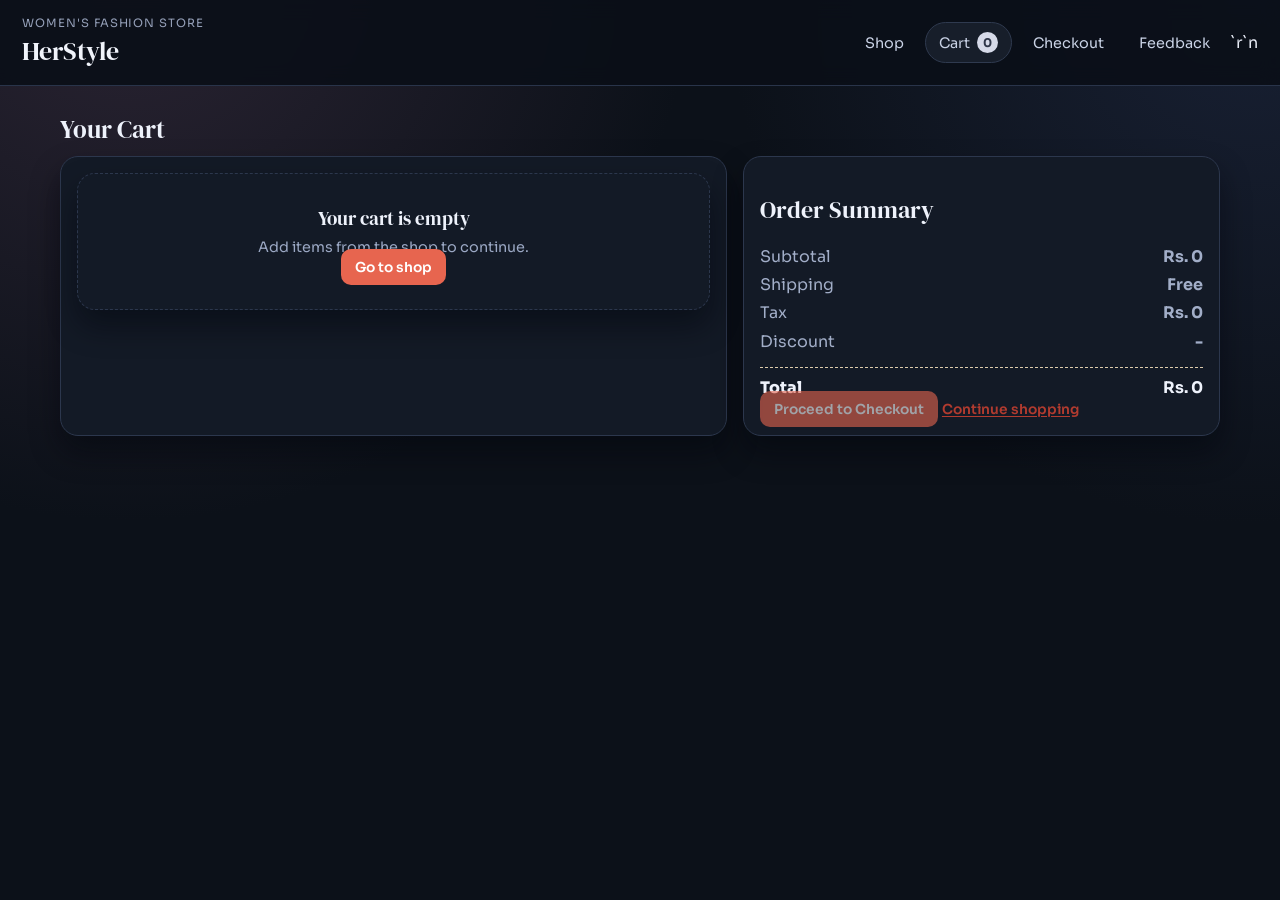
<file: cart.html>
﻿<!DOCTYPE html>
<html lang="en">
<head>
  <meta charset="UTF-8" />
  <meta name="viewport" content="width=device-width, initial-scale=1.0" />
  <title>HerStyle | Cart</title>
  <link rel="preconnect" href="https://fonts.googleapis.com" />
  <link rel="preconnect" href="https://fonts.gstatic.com" crossorigin />
  <link href="https://fonts.googleapis.com/css2?family=Sora:wght@400;500;600;700;800&family=DM+Serif+Display:ital@0;1&display=swap" rel="stylesheet" />
  <link rel="stylesheet" href="styles.css" />
</head>
<body>
  <header class="site-header">
    <a class="brand" href="index.html">
      <span class="brand-kicker">Women's Fashion Store</span>
      <span class="brand-name">HerStyle</span>
    </a>

    <nav class="main-nav">
      <a class="nav-link" href="index.html">Shop</a>
      <a class="nav-link active" href="cart.html">Cart <span class="cart-count" data-cart-count>0</span></a>
      <a class="nav-link" href="checkout.html">Checkout</a>
          <a class="nav-link" href="feedback.html">Feedback</a>`r`n    </nav>
  </header>

  <main class="container">
    <h1 class="section-title">Your Cart</h1>

    <section class="cart-layout">
      <div class="cart-items-card">
        <div id="cartList" class="cart-list"></div>
      </div>

      <aside class="summary-card">
        <h2>Order Summary</h2>
        <div class="summary-lines">
          <div class="summary-line"><span>Subtotal</span><strong id="subtotalValue"></strong></div>
          <div class="summary-line"><span>Shipping</span><strong id="shippingValue"></strong></div>
          <div class="summary-line"><span>Tax</span><strong id="taxValue"></strong></div>
          <div class="summary-line"><span>Discount</span><strong id="discountValue"></strong></div>
          <div class="summary-total"><span>Total</span><strong id="totalValue"></strong></div>
        </div>

        <a id="checkoutLink" class="primary-btn checkout-link" href="checkout.html">Proceed to Checkout</a>
        <a class="link-btn" href="index.html">Continue shopping</a>
      </aside>
    </section>
  </main>

  <script src="store-data.js"></script>
  <script src="store-cart.js"></script>
  <script src="cart.js"></script>
</body>
</html>
</file>
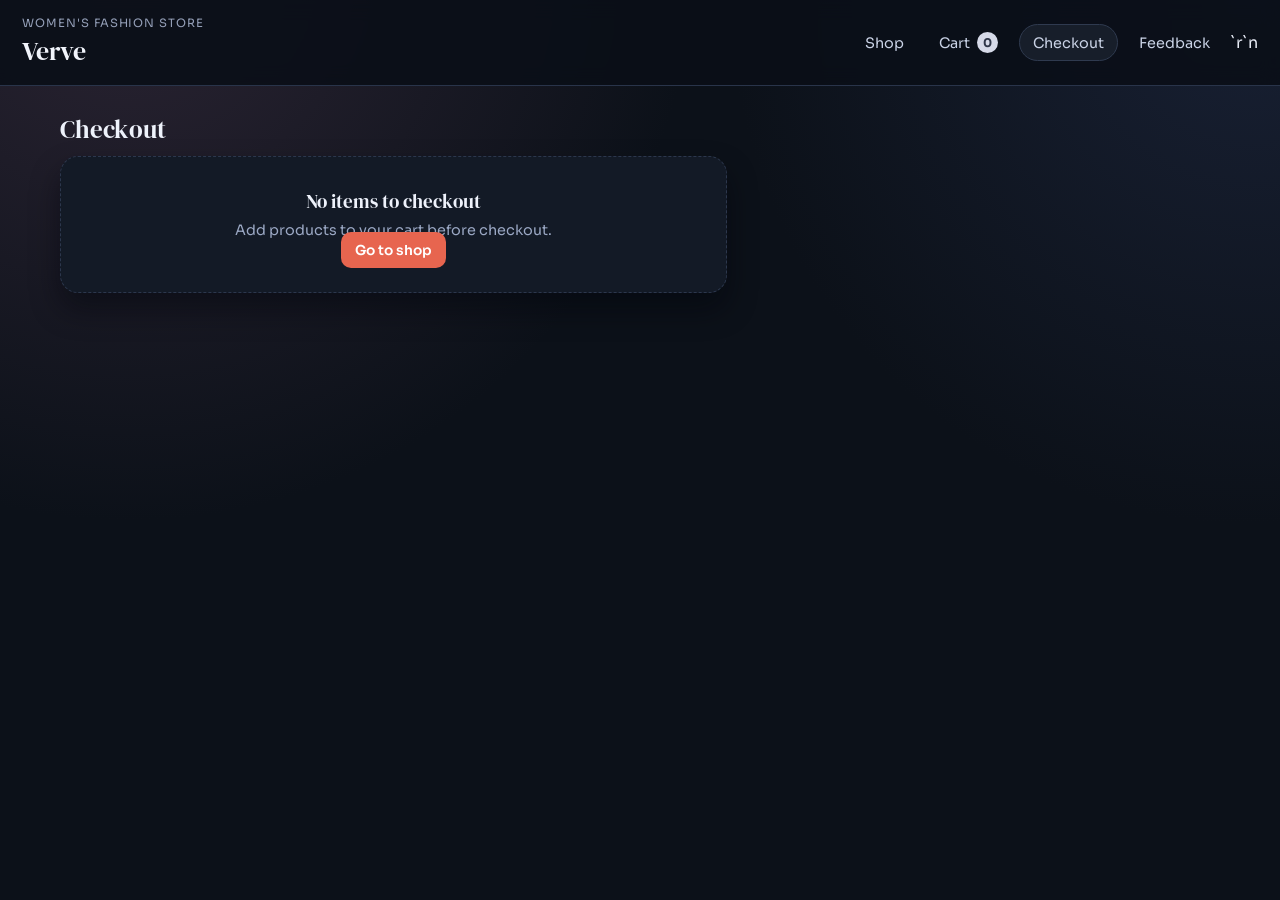
<file: checkout.html>
﻿<!DOCTYPE html>
<html lang="en">
<head>
  <meta charset="UTF-8" />
  <meta name="viewport" content="width=device-width, initial-scale=1.0" />
  <title>HerStyle | Checkout</title>
  <link rel="preconnect" href="https://fonts.googleapis.com" />
  <link rel="preconnect" href="https://fonts.gstatic.com" crossorigin />
  <link href="https://fonts.googleapis.com/css2?family=Sora:wght@400;500;600;700;800&family=DM+Serif+Display:ital@0;1&display=swap" rel="stylesheet" />
  <link rel="stylesheet" href="styles.css" />
</head>
<body>
  <header class="site-header">
    <a class="brand" href="index.html">
      <span class="brand-kicker">Women's Fashion Store</span>
      <span class="brand-name">Verve</span>
    </a>

    <nav class="main-nav">
      <a class="nav-link" href="index.html">Shop</a>
      <a class="nav-link" href="cart.html">Cart <span class="cart-count" data-cart-count>0</span></a>
      <a class="nav-link active" href="checkout.html">Checkout</a>
          <a class="nav-link" href="feedback.html">Feedback</a>`r`n    </nav>
  </header>

  <main class="container">
    <h1 class="section-title">Checkout</h1>

    <section id="checkoutLayout" class="checkout-layout">
      <form id="checkoutForm" class="form-card" novalidate>
        <h2>Shipping Details</h2>
        <div class="form-grid">
          <div class="field">
            <label for="fullName">Full name</label>
            <input id="fullName" name="fullName" required value="Aanya Sharma" />
          </div>
          <div class="field">
            <label for="phone">Phone</label>
            <input id="phone" name="phone" required pattern="[0-9]{10}" maxlength="10" inputmode="numeric" value="9876543210" />
          </div>
          <div class="field full">
            <label for="email">Email</label>
            <input id="email" name="email" type="email" required value="aanya@example.com" />
          </div>
          <div class="field full">
            <label for="address">Address</label>
            <textarea id="address" name="address" rows="3" required>221 Lake View Road, Sector 12</textarea>
          </div>
          <div class="field">
            <label for="city">City</label>
            <input id="city" name="city" required value="Bengaluru" />
          </div>
          <div class="field">
            <label for="state">State</label>
            <input id="state" name="state" required value="Karnataka" />
          </div>
          <div class="field">
            <label for="pincode">Pincode</label>
            <input id="pincode" name="pincode" required pattern="[0-9]{6}" maxlength="6" inputmode="numeric" value="560001" />
          </div>
        </div>

        <h2>Payment Method</h2>
        <div class="payment-options">
          <label><input type="radio" name="paymentMethod" value="UPI" checked /> UPI</label>
          <label><input type="radio" name="paymentMethod" value="Card" /> Card</label>
          <label><input type="radio" name="paymentMethod" value="Cash on Delivery" /> Cash on Delivery</label>
        </div>

        <p class="muted">Secure checkout with instant order confirmation.</p>
        <button id="placeOrderBtn" class="primary-btn" type="submit">Place Order</button>
      </form>

      <aside class="summary-card">
        <h2>Order Review</h2>
        <div id="orderList" class="order-list"></div>

        <div class="summary-lines">
          <div class="summary-line"><span>Subtotal</span><strong id="checkoutSubtotal"></strong></div>
          <div class="summary-line"><span>Shipping</span><strong id="checkoutShipping"></strong></div>
          <div class="summary-line"><span>Tax</span><strong id="checkoutTax"></strong></div>
          <div class="summary-line"><span>Discount</span><strong id="checkoutDiscount"></strong></div>
          <div class="summary-total"><span>Total</span><strong id="checkoutTotal"></strong></div>
        </div>
      </aside>
    </section>

    <section id="successBox" class="success-card" hidden></section>
  </main>

  <script src="store-data.js"></script>
  <script src="store-cart.js"></script>
  <script src="checkout.js"></script>
</body>
</html>
</file>
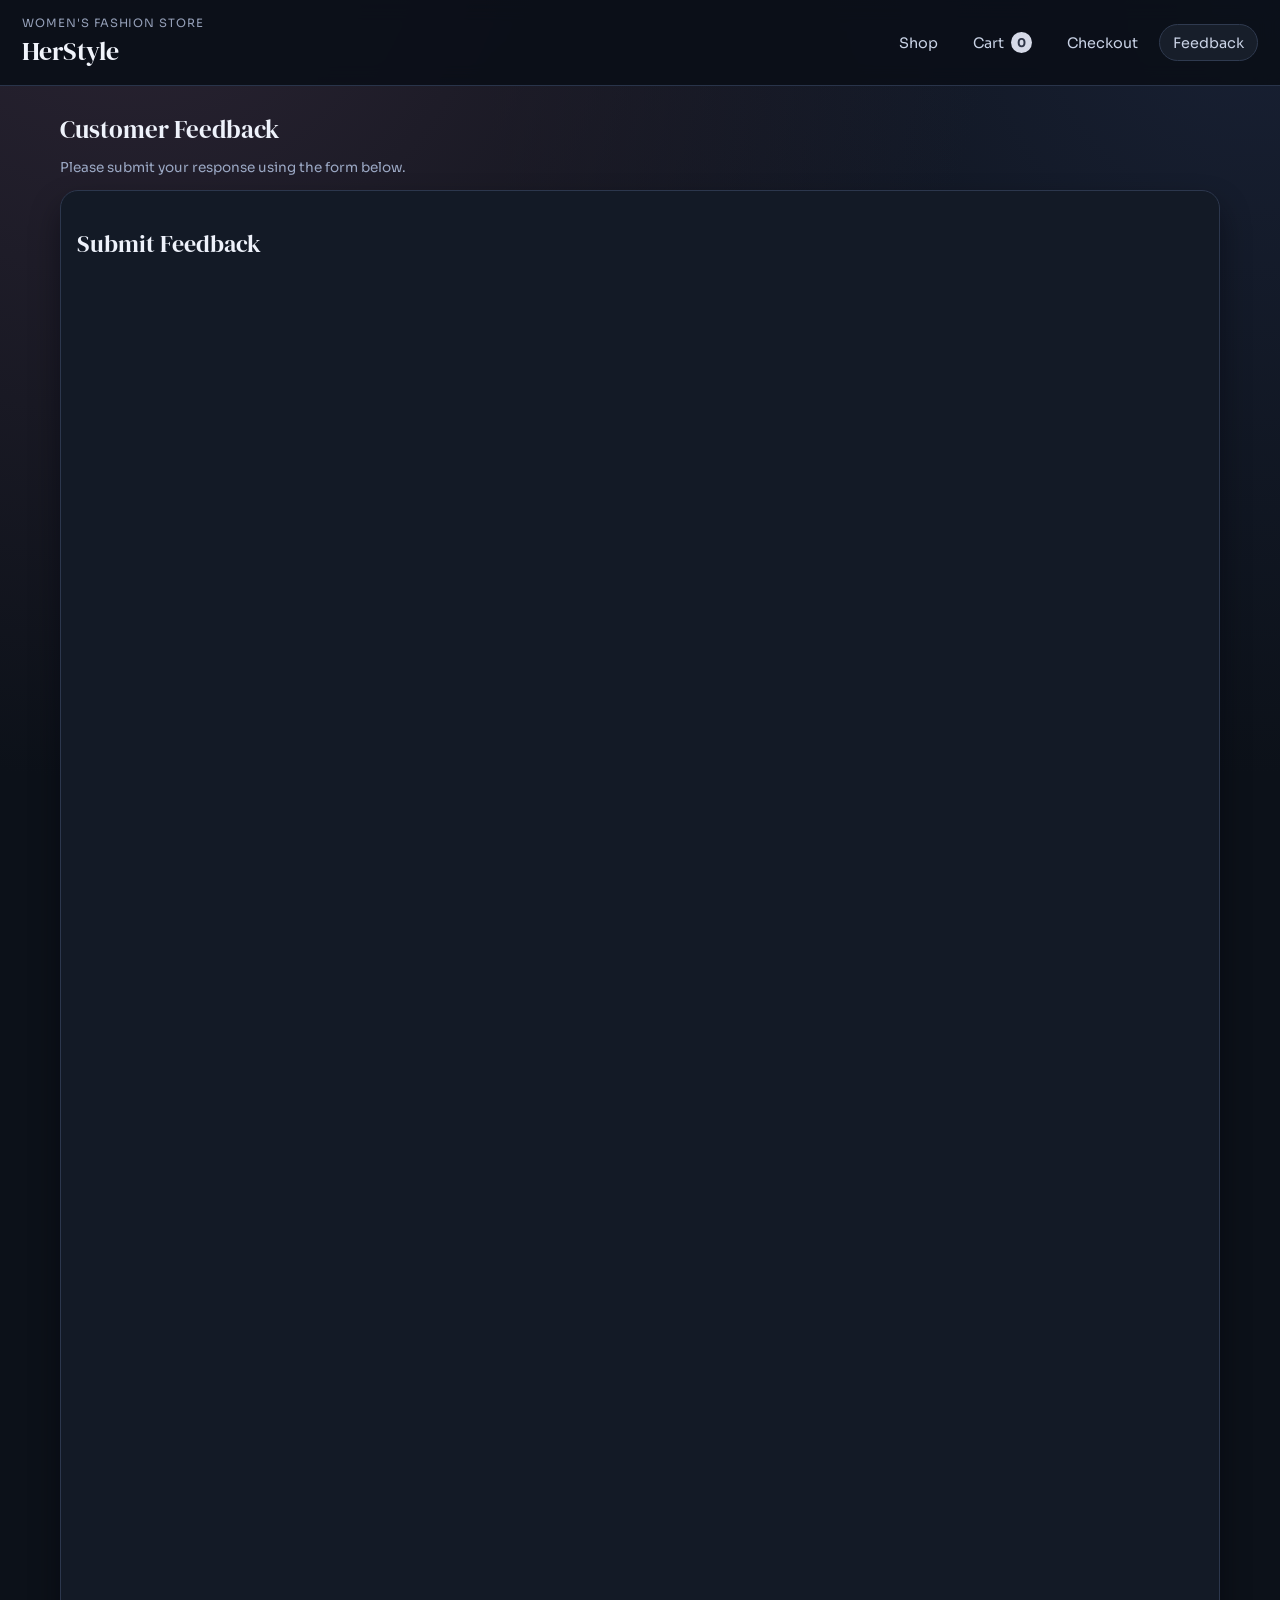
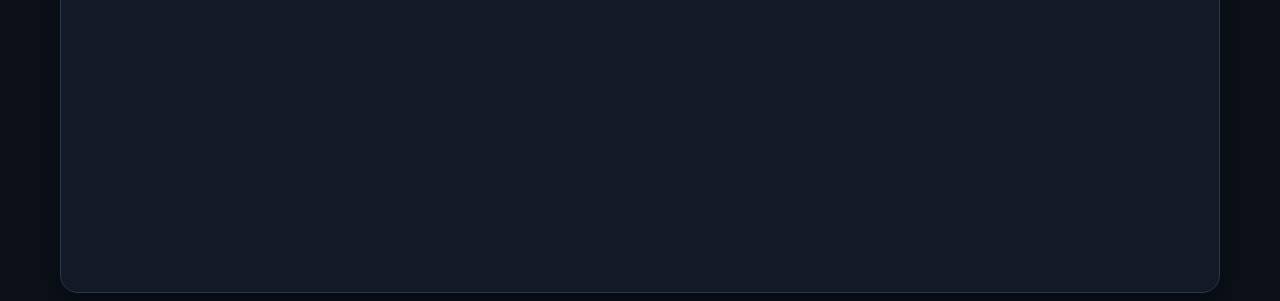
<file: feedback.html>
<!DOCTYPE html>
<html lang="en">
<head>
  <meta charset="UTF-8" />
  <meta name="viewport" content="width=device-width, initial-scale=1.0" />
  <title>HerStyle | Feedback</title>
  <link rel="preconnect" href="https://fonts.googleapis.com" />
  <link rel="preconnect" href="https://fonts.gstatic.com" crossorigin />
  <link href="https://fonts.googleapis.com/css2?family=Sora:wght@400;500;600;700;800&family=DM+Serif+Display:ital@0;1&display=swap" rel="stylesheet" />
  <link rel="stylesheet" href="styles.css" />
</head>
<body>
  <header class="site-header">
    <a class="brand" href="index.html">
      <span class="brand-kicker">Women's Fashion Store</span>
      <span class="brand-name">HerStyle</span>
    </a>

    <nav class="main-nav">
      <a class="nav-link" href="index.html">Shop</a>
      <a class="nav-link" href="cart.html">Cart <span class="cart-count" data-cart-count>0</span></a>
      <a class="nav-link" href="checkout.html">Checkout</a>
      <a class="nav-link active" href="feedback.html">Feedback</a>
    </nav>
  </header>

  <main class="container">
    <h1 class="section-title">Customer Feedback</h1>
    <p class="muted">Please submit your response using the form below.</p>

    <section class="form-card">
      <h2>Submit Feedback</h2>
      <iframe
        src="https://docs.google.com/forms/d/e/1FAIpQLSd1bG8ed-m3RKt_62Undy7gfnF_51lQLGe6-7x1fJS-Mo0xkg/viewform?embedded=true"
        width="100%"
        height="1591"
        frameborder="0"
        marginheight="0"
        marginwidth="0"
        loading="lazy">
        Loading...
      </iframe>
    </section>
  </main>

  <script src="store-data.js"></script>
  <script src="store-cart.js"></script>
  <script>
    if (window.StoreCart && typeof window.StoreCart.refreshBadges === "function") {
      window.StoreCart.refreshBadges();
    }
  </script>
</body>
</html>
</file>
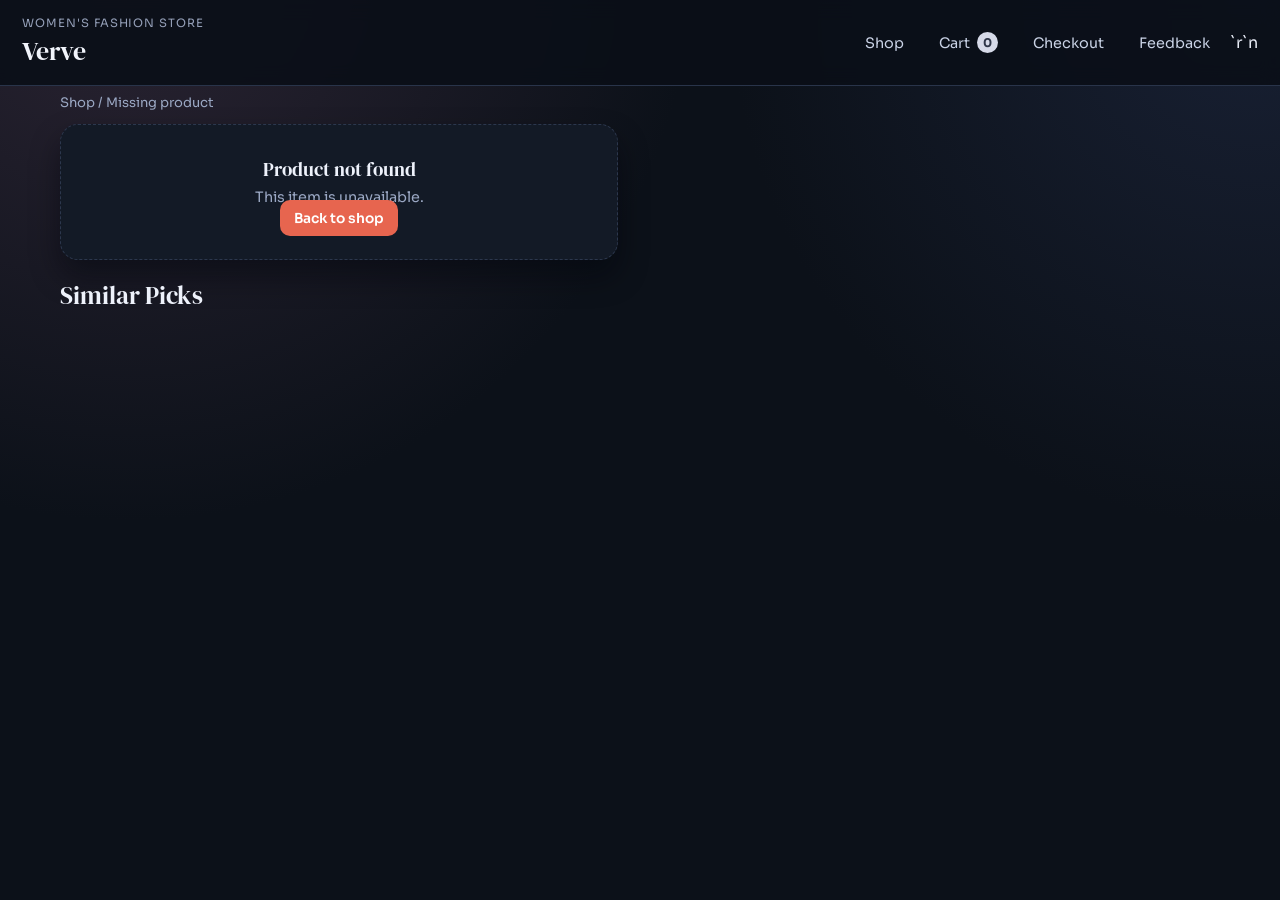
<file: product.html>
﻿<!DOCTYPE html>
<html lang="en">
<head>
  <meta charset="UTF-8" />
  <meta name="viewport" content="width=device-width, initial-scale=1.0" />
  <title>HerStyle | Product Detail</title>
  <link rel="preconnect" href="https://fonts.googleapis.com" />
  <link rel="preconnect" href="https://fonts.gstatic.com" crossorigin />
  <link href="https://fonts.googleapis.com/css2?family=Sora:wght@400;500;600;700;800&family=DM+Serif+Display:ital@0;1&display=swap" rel="stylesheet" />
  <link rel="stylesheet" href="styles.css" />
</head>
<body>
  <header class="site-header">
    <a class="brand" href="index.html">
      <span class="brand-kicker">Women's Fashion Store</span>
      <span class="brand-name">Verve</span>
    </a>

    <nav class="main-nav">
      <a class="nav-link" href="index.html">Shop</a>
      <a class="nav-link" href="cart.html">Cart <span class="cart-count" data-cart-count>0</span></a>
      <a class="nav-link" href="checkout.html">Checkout</a>
          <a class="nav-link" href="feedback.html">Feedback</a>`r`n    </nav>
  </header>

  <main class="container">
    <p class="breadcrumb"><a href="index.html">Shop</a> / <span id="crumbTitle">Product</span></p>

    <section id="detailContainer" class="detail-layout"></section>

    <section>
      <h2 class="section-title">Similar Picks</h2>
      <div id="relatedGrid" class="related-grid"></div>
    </section>
  </main>

  <div id="toast" class="toast" hidden></div>

  <script src="store-data.js"></script>
  <script src="store-cart.js"></script>
  <script src="product.js"></script>
</body>
</html>
</file>
<file: styles.css>
﻿:root {
  --bg: #f8f4ee;
  --surface: #fffdf8;
  --surface-strong: #fff;
  --ink: #1f2130;
  --muted: #656a7e;
  --line: #eadfcc;
  --accent: #b13b2f;
  --accent-dark: #8f2f24;
  --accent-soft: #fde6e2;
  --success: #1f7a4e;
  --shadow: 0 12px 32px rgba(54, 42, 27, 0.1);
  --radius-lg: 18px;
  --radius-md: 12px;
  --radius-sm: 9px;
}

* {
  box-sizing: border-box;
}

html {
  scroll-behavior: smooth;
}

body {
  margin: 0;
  min-height: 100vh;
  font-family: "Sora", "Segoe UI", sans-serif;
  color: var(--ink);
  background:
    radial-gradient(circle at 10% -5%, #ffe8db 0, transparent 38%),
    radial-gradient(circle at 98% 0, #f0eddc 0, transparent 34%),
    var(--bg);
}

h1,
h2,
h3,
h4,
.brand-name {
  font-family: "DM Serif Display", Georgia, serif;
  font-weight: 400;
}

a {
  color: inherit;
  text-decoration: none;
}

img {
  max-width: 100%;
  display: block;
}

button,
select,
input,
a {
  transition: all 0.2s ease;
}

.site-header {
  position: sticky;
  top: 0;
  z-index: 40;
  display: flex;
  justify-content: space-between;
  align-items: center;
  gap: 1rem;
  padding: 1rem 1.4rem;
  background: rgba(255, 253, 247, 0.93);
  backdrop-filter: blur(10px);
  border-bottom: 1px solid var(--line);
}

.brand {
  display: flex;
  flex-direction: column;
  gap: 0.2rem;
}

.brand-kicker {
  font-size: 0.72rem;
  text-transform: uppercase;
  letter-spacing: 0.08em;
  color: var(--muted);
}

.brand-name {
  font-size: clamp(1.45rem, 2vw, 1.85rem);
  color: #181b27;
}

.main-nav {
  display: flex;
  align-items: center;
  gap: 0.45rem;
}

.nav-link {
  display: inline-flex;
  align-items: center;
  gap: 0.45rem;
  padding: 0.55rem 0.8rem;
  border-radius: 999px;
  color: #353a4a;
  font-size: 0.9rem;
  border: 1px solid transparent;
}

.nav-link:hover {
  background: #fff;
  border-color: var(--line);
}

.nav-link.active {
  background: #fff;
  border-color: var(--line);
}

.cart-count {
  display: inline-grid;
  place-items: center;
  min-width: 1.3rem;
  height: 1.3rem;
  padding: 0 0.3rem;
  border-radius: 999px;
  background: #d6dae8;
  color: #2f3648;
  font-size: 0.75rem;
  font-weight: 700;
}

.cart-count.has-items {
  background: var(--accent);
  color: #fff;
}

main {
  padding: 1rem;
}

.hero {
  max-width: 1240px;
  margin: 0 auto 1rem;
  background: linear-gradient(125deg, #fff7ef 0%, #ffefeb 52%, #f4f2e8 100%);
  border: 1px solid var(--line);
  border-radius: var(--radius-lg);
  box-shadow: var(--shadow);
  padding: clamp(1rem, 2.4vw, 1.8rem);
  display: flex;
  justify-content: space-between;
  align-items: end;
  gap: 1rem;
  overflow: hidden;
}

.hero h1 {
  margin: 0.25rem 0 0.55rem;
  font-size: clamp(1.5rem, 3.3vw, 2.4rem);
  line-height: 1.08;
  max-width: 20ch;
}

.hero-sub,
.hint {
  margin: 0;
  color: var(--muted);
  font-size: 0.9rem;
}

.hero-tag {
  margin: 0;
  text-transform: uppercase;
  letter-spacing: 0.08em;
  font-size: 0.72rem;
  color: var(--accent);
  font-weight: 700;
}

.hero-stats {
  display: grid;
  grid-template-columns: repeat(2, minmax(90px, 1fr));
  gap: 0.6rem;
}

.hero-stats div {
  background: rgba(255, 255, 255, 0.78);
  border: 1px solid #f0d8d2;
  border-radius: var(--radius-md);
  padding: 0.65rem;
}

.hero-stats p {
  margin: 0;
  color: var(--muted);
  font-size: 0.78rem;
}

.hero-stats h2 {
  margin: 0.2rem 0 0;
  font-size: 1.4rem;
}

.page-shell {
  max-width: 1240px;
  margin: 0 auto;
  display: grid;
  grid-template-columns: 290px 1fr;
  gap: 1rem;
}

.panel {
  background: var(--surface);
  border: 1px solid var(--line);
  border-radius: var(--radius-lg);
  box-shadow: var(--shadow);
}

.filters-panel {
  align-self: start;
  position: sticky;
  top: 5.3rem;
  padding: 0.9rem;
}

.panel-head {
  display: flex;
  justify-content: space-between;
  align-items: center;
  gap: 0.8rem;
}

.panel-head h2 {
  font-size: 1.45rem;
}

.filter-block {
  margin-top: 0.8rem;
  padding-top: 0.8rem;
  border-top: 1px dashed #eadfca;
}

.filter-block h3 {
  margin: 0 0 0.45rem;
  font-family: "Sora", sans-serif;
  font-weight: 600;
  font-size: 0.92rem;
}

.chip-grid {
  display: grid;
  grid-template-columns: repeat(3, minmax(0, 1fr));
  gap: 0.4rem;
}

.chip {
  border-radius: 999px;
  border: 1px solid var(--line);
  background: #fff;
  color: #333a4b;
  padding: 0.35rem 0.35rem;
  font-weight: 600;
  font-size: 0.78rem;
  cursor: pointer;
}

.chip:hover {
  border-color: #d6c19d;
}

.chip.active {
  background: var(--accent-soft);
  border-color: var(--accent);
  color: #6d1d15;
}

.checkbox-list {
  display: grid;
  gap: 0.38rem;
}

.checkbox-list label,
.inline-check {
  display: flex;
  align-items: center;
  gap: 0.45rem;
  color: #3c4254;
  font-size: 0.9rem;
}

.search-wrap {
  display: flex;
  gap: 0.5rem;
}

.search-wrap input {
  flex: 1;
  min-width: 0;
}

input,
select,
textarea {
  width: 100%;
  border: 1px solid #dcccb0;
  border-radius: var(--radius-sm);
  padding: 0.58rem 0.68rem;
  font: inherit;
  color: inherit;
  background: #fff;
}

input:focus,
select:focus,
textarea:focus {
  outline: 2px solid #f6d1c8;
  border-color: var(--accent);
}

.range-label {
  display: block;
  margin-bottom: 0.35rem;
  font-size: 0.87rem;
  color: #40475a;
}

.results-panel {
  min-width: 0;
}

.controls-bar {
  display: flex;
  flex-wrap: wrap;
  align-items: center;
  gap: 0.8rem;
  justify-content: space-between;
  padding: 0.85rem 1rem;
  margin-bottom: 0.9rem;
}

.result-count {
  margin: 0;
  font-weight: 700;
}

.active-filter-count {
  margin: 0;
  color: var(--muted);
  font-size: 0.88rem;
}

.sort-row {
  display: inline-flex;
  align-items: center;
  gap: 0.45rem;
  font-size: 0.88rem;
  color: #3e4558;
}

.sort-row select {
  min-width: 185px;
}

.product-grid {
  display: grid;
  grid-template-columns: repeat(auto-fill, minmax(230px, 1fr));
  gap: 0.9rem;
}

.product-card {
  background: var(--surface-strong);
  border: 1px solid #ebdbc3;
  border-radius: var(--radius-md);
  overflow: hidden;
  display: flex;
  flex-direction: column;
  box-shadow: 0 8px 24px rgba(56, 43, 26, 0.08);
  transform: translateY(0);
}

.product-card:hover {
  transform: translateY(-4px);
  box-shadow: 0 18px 30px rgba(56, 43, 26, 0.14);
}

.image-link {
  background: linear-gradient(145deg, #f2eee4, #ebe5d6);
}

.product-card img {
  width: 100%;
  aspect-ratio: 1 / 1;
  object-fit: cover;
}

.card-body {
  padding: 0.72rem;
}

.meta-row {
  margin: 0;
  display: flex;
  justify-content: space-between;
  align-items: center;
  gap: 0.4rem;
  color: #5f6475;
  font-size: 0.78rem;
  text-transform: capitalize;
}

.badge {
  border: 1px solid #f4cebf;
  background: #fff4ed;
  color: #8a2e23;
  border-radius: 999px;
  padding: 0.12rem 0.45rem;
  font-size: 0.68rem;
  font-weight: 700;
  text-transform: uppercase;
}

.product-title {
  display: inline-block;
  margin: 0.35rem 0;
  color: #181c28;
  font-weight: 700;
  line-height: 1.3;
}

.product-title:hover {
  color: var(--accent);
}

.price-row,
.rating {
  margin: 0.3rem 0;
  display: flex;
  align-items: center;
  gap: 0.45rem;
}

.price {
  font-weight: 800;
  font-size: 0.98rem;
}

.old-price {
  color: #7d8498;
  text-decoration: line-through;
  font-size: 0.82rem;
}

.rating {
  font-size: 0.82rem;
  color: var(--success);
}

.sizes {
  display: flex;
  flex-wrap: wrap;
  gap: 0.3rem;
  margin: 0.45rem 0 0.55rem;
}

.size-tag {
  border: 1px solid #e4d3ba;
  border-radius: 999px;
  font-size: 0.68rem;
  padding: 0.15rem 0.42rem;
  color: #3d4357;
}

.special-size-tag {
  background: #fff0e8;
  border-color: #f2bea8;
  color: #8f2b1d;
  font-weight: 700;
}

.card-controls {
  display: grid;
  grid-template-columns: 1fr auto;
  gap: 0.45rem;
}

.quick-size {
  min-width: 68px;
}

.primary-btn,
.ghost-btn,
.secondary-btn,
.link-btn,
.qty-btn,
.remove-btn {
  border-radius: 10px;
  border: 1px solid transparent;
  font: 600 0.86rem "Sora", sans-serif;
  cursor: pointer;
  padding: 0.55rem 0.8rem;
}

.primary-btn {
  background: var(--accent);
  color: #fff;
}

.primary-btn:hover {
  background: var(--accent-dark);
}

.primary-btn:disabled {
  cursor: not-allowed;
  opacity: 0.65;
}

.secondary-btn {
  background: #fff;
  color: #2d3242;
  border-color: var(--line);
}

.secondary-btn:hover,
.ghost-btn:hover {
  border-color: #d9c6a6;
  background: #fff;
}

.ghost-btn {
  background: transparent;
  color: #3e4456;
  border-color: #e2d4bc;
}

.link-btn {
  background: transparent;
  border: 0;
  padding: 0;
  color: var(--accent);
  text-decoration: underline;
  text-underline-offset: 2px;
}

.empty-state {
  padding: 2rem 1rem;
  text-align: center;
  border: 1px dashed #dbc8a8;
  border-radius: var(--radius-lg);
  background: rgba(255, 253, 248, 0.9);
}

.empty-state h3 {
  margin-top: 0;
  margin-bottom: 0.4rem;
}

.toast {
  position: fixed;
  right: 1rem;
  bottom: 1rem;
  padding: 0.7rem 0.9rem;
  border-radius: 11px;
  background: #1d2230;
  color: #fff;
  border: 1px solid #323a50;
  box-shadow: 0 14px 28px rgba(17, 22, 34, 0.28);
  z-index: 99;
}

.container {
  max-width: 1160px;
  margin: 0 auto;
  padding: 0.5rem 0;
}

.breadcrumb {
  margin: 0 0 0.8rem;
  font-size: 0.82rem;
  color: #62697d;
}

.detail-layout {
  display: grid;
  grid-template-columns: 1fr 1.05fr;
  gap: 1rem;
}

.gallery-card,
.info-card,
.summary-card,
.form-card,
.success-card,
.cart-items-card,
.order-items-card {
  background: var(--surface);
  border: 1px solid var(--line);
  border-radius: var(--radius-lg);
  box-shadow: var(--shadow);
}

.gallery-card {
  overflow: hidden;
}

.gallery-card img {
  width: 100%;
  aspect-ratio: 1 / 1;
  object-fit: cover;
  background: #efe7d6;
}

.info-card {
  padding: 1rem;
}

.detail-meta {
  margin: 0;
  display: flex;
  gap: 0.6rem;
  align-items: center;
  color: #646a7e;
  font-size: 0.84rem;
  text-transform: capitalize;
}

.detail-title {
  margin: 0.35rem 0;
  font-size: clamp(1.65rem, 2.8vw, 2.2rem);
  line-height: 1.1;
}

.detail-price-row {
  margin: 0.45rem 0;
  display: flex;
  align-items: center;
  gap: 0.5rem;
}

.detail-price {
  font-size: 1.35rem;
  font-weight: 800;
}

.detail-rating {
  margin: 0;
  color: var(--success);
  font-size: 0.9rem;
}

.detail-description {
  color: #4f5568;
  line-height: 1.6;
  margin: 0.8rem 0;
}

.spec-grid {
  display: grid;
  grid-template-columns: repeat(2, minmax(0, 1fr));
  gap: 0.6rem;
  margin: 0.7rem 0;
}

.spec-item {
  border: 1px solid #e6d8be;
  border-radius: 10px;
  padding: 0.55rem;
  background: #fff;
}

.spec-item p {
  margin: 0;
}

.spec-item p:first-child {
  color: #72788b;
  font-size: 0.78rem;
}

.spec-item p:last-child {
  margin-top: 0.18rem;
  font-weight: 600;
}

.size-picker {
  margin-top: 0.75rem;
}

.size-button-grid {
  display: flex;
  flex-wrap: wrap;
  gap: 0.38rem;
}

.size-btn {
  min-width: 48px;
  padding: 0.4rem 0.55rem;
  border: 1px solid #d9c6a8;
  background: #fff;
  border-radius: 999px;
  cursor: pointer;
  font: 600 0.82rem "Sora", sans-serif;
}

.size-btn.active {
  border-color: var(--accent);
  background: var(--accent-soft);
  color: #7a2118;
}

.qty-row {
  display: flex;
  align-items: center;
  gap: 0.55rem;
  margin-top: 0.8rem;
}

.qty-stepper {
  display: inline-flex;
  align-items: center;
  border: 1px solid #dfccb0;
  border-radius: 999px;
  overflow: hidden;
}

.qty-btn {
  border: 0;
  border-right: 1px solid #e6d8bf;
  border-radius: 0;
  min-width: 34px;
  background: #fff;
  padding: 0.4rem;
}

.qty-btn:last-child {
  border-right: 0;
  border-left: 1px solid #e6d8bf;
}

.qty-value {
  width: 42px;
  text-align: center;
  border: 0;
  padding: 0.4rem 0.2rem;
}

.detail-actions {
  margin-top: 1rem;
  display: flex;
  flex-wrap: wrap;
  gap: 0.55rem;
}

.delivery-note {
  margin-top: 0.9rem;
  color: #4d5467;
  font-size: 0.85rem;
}

.section-title {
  margin: 1.1rem 0 0.65rem;
  font-size: 1.55rem;
}

.related-grid {
  display: grid;
  grid-template-columns: repeat(auto-fill, minmax(210px, 1fr));
  gap: 0.8rem;
}

.cart-layout,
.checkout-layout {
  display: grid;
  grid-template-columns: 1.4fr 1fr;
  gap: 1rem;
}

.cart-items-card,
.order-items-card,
.form-card,
.summary-card,
.success-card {
  padding: 1rem;
}

.cart-list,
.order-list {
  display: grid;
  gap: 0.72rem;
}

.cart-item {
  display: grid;
  grid-template-columns: 95px 1fr;
  gap: 0.8rem;
  border: 1px solid #ebdec8;
  border-radius: 12px;
  padding: 0.55rem;
  background: #fff;
}

.cart-item img {
  width: 100%;
  border-radius: 9px;
  aspect-ratio: 1 / 1;
  object-fit: cover;
  background: #efe4d0;
}

.cart-item h3 {
  margin: 0;
  font-family: "Sora", sans-serif;
  font-size: 0.95rem;
}

.cart-item p {
  margin: 0.24rem 0;
  color: #5d6578;
  font-size: 0.82rem;
}

.cart-item .price {
  color: #1f2230;
  font-weight: 700;
}

.cart-row {
  display: flex;
  flex-wrap: wrap;
  align-items: center;
  gap: 0.5rem;
  margin-top: 0.5rem;
}

.remove-btn {
  background: transparent;
  color: #9e2f22;
  border-color: #f3cbc1;
}

.remove-btn:hover {
  background: #fff5f3;
}

.summary-lines {
  display: grid;
  gap: 0.45rem;
  margin-top: 0.4rem;
}

.summary-line,
.summary-total {
  display: flex;
  justify-content: space-between;
  align-items: center;
  gap: 0.6rem;
  color: #3f4659;
}

.summary-total {
  margin-top: 0.5rem;
  padding-top: 0.55rem;
  border-top: 1px dashed #dccbac;
  font-weight: 800;
  color: #1f2230;
}

.checkout-link {
  width: 100%;
  text-align: center;
  margin-top: 0.8rem;
}

.form-grid {
  display: grid;
  gap: 0.7rem;
  grid-template-columns: repeat(2, minmax(0, 1fr));
}

.form-grid .full {
  grid-column: 1 / -1;
}

.field {
  display: grid;
  gap: 0.28rem;
}

.field label {
  font-size: 0.82rem;
  color: #575f73;
}

.payment-options {
  display: grid;
  gap: 0.44rem;
  margin-top: 0.5rem;
}

.payment-options label {
  display: flex;
  align-items: center;
  gap: 0.48rem;
  border: 1px solid #e5d8c1;
  border-radius: 10px;
  padding: 0.45rem;
  background: #fff;
}

.payment-options input {
  width: auto;
}

.muted {
  color: #687083;
  font-size: 0.85rem;
}

.success-card {
  border-color: #bfdfc8;
  background: #f4fff8;
}

.success-card h3 {
  margin-top: 0;
  margin-bottom: 0.4rem;
}

.success-card p {
  margin: 0.2rem 0;
}

.reveal {
  animation: liftIn 0.32s ease both;
}

@keyframes liftIn {
  from {
    opacity: 0;
    transform: translateY(10px);
  }

  to {
    opacity: 1;
    transform: translateY(0);
  }
}

@media (max-width: 1080px) {
  .page-shell {
    grid-template-columns: 1fr;
  }

  .filters-panel {
    position: static;
  }

  .detail-layout,
  .cart-layout,
  .checkout-layout {
    grid-template-columns: 1fr;
  }
}

@media (max-width: 760px) {
  .site-header {
    flex-direction: column;
    align-items: stretch;
  }

  .main-nav {
    overflow-x: auto;
    padding-bottom: 0.2rem;
  }

  .hero {
    flex-direction: column;
    align-items: flex-start;
  }

  .hero-stats {
    width: 100%;
  }

  .product-grid,
  .related-grid {
    grid-template-columns: repeat(auto-fill, minmax(170px, 1fr));
  }

  .card-controls {
    grid-template-columns: 1fr;
  }

  .spec-grid,
  .form-grid {
    grid-template-columns: 1fr;
  }

  .cart-item {
    grid-template-columns: 1fr;
  }
}

/* Dark theme overrides */
body {
  color: #e7ebf5;
  background:
    radial-gradient(circle at 10% -5%, #2b2433 0, transparent 38%),
    radial-gradient(circle at 98% 0, #182033 0, transparent 34%),
    #0c1119;
}

.site-header {
  background: rgba(11, 15, 24, 0.9);
  border-bottom-color: #29344a;
}

.brand-kicker {
  color: #95a0b8;
}

.brand-name {
  color: #f1f4fb;
}

.nav-link {
  color: #c9d2e5;
}

.nav-link:hover,
.nav-link.active {
  background: #171e2a;
  border-color: #2f3a4f;
}

main {
  color: #e7ebf5;
}

.hero {
  background: linear-gradient(135deg, #1a2230 0%, #1f1a2b 52%, #131a26 100%);
  border-color: #2d374b;
  box-shadow: 0 20px 38px rgba(3, 6, 12, 0.45);
}

.hero-tag {
  color: #f3ac8f;
}

.hero-sub,
.hint,
.hero-stats p,
.active-filter-count,
.muted,
.field label,
.breadcrumb {
  color: #9ba8c4;
}

.hero-stats div {
  background: rgba(12, 17, 26, 0.75);
  border-color: #2b364c;
}

.panel,
.gallery-card,
.info-card,
.summary-card,
.form-card,
.success-card,
.cart-items-card,
.order-items-card,
.empty-state {
  background: #131a26;
  border-color: #2c374d;
  box-shadow: 0 16px 30px rgba(2, 5, 12, 0.45);
}

.filter-block {
  border-top-color: #2c374d;
}

input,
select,
textarea,
.quick-size,
.qty-value {
  background: #0f1622;
  border-color: #3a4560;
  color: #e7ecfb;
}

input:focus,
select:focus,
textarea:focus {
  border-color: #ff8f77;
  outline-color: rgba(255, 143, 119, 0.18);
}

.ghost-btn,
.secondary-btn,
.remove-btn,
.size-btn,
.chip,
.qty-btn {
  background: #111826;
  border-color: #35425b;
  color: #d0d9ec;
}

.ghost-btn:hover,
.secondary-btn:hover,
.remove-btn:hover,
.size-btn:hover,
.chip:hover,
.qty-btn:hover {
  border-color: #526384;
  background: #182234;
}

.primary-btn {
  background: #e7654f;
}

.primary-btn:hover {
  background: #f07762;
}

.chip.active,
.size-btn.active {
  background: rgba(231, 101, 79, 0.2);
  border-color: #f08b79;
  color: #ffd8d0;
}

.product-card,
.cart-item {
  background: #161e2c;
  border-color: #2f3a50;
  box-shadow: 0 10px 24px rgba(4, 7, 15, 0.42);
}

.product-card.is-clickable {
  cursor: pointer;
}

.product-card:hover {
  box-shadow: 0 20px 30px rgba(3, 6, 14, 0.5);
}

.image-link {
  background: linear-gradient(145deg, #1a2331, #121824);
}

.meta-row,
.checkbox-list label,
.inline-check,
.sort-row,
.range-label,
.detail-meta,
.spec-item p:first-child,
.cart-item p,
.summary-line,
.summary-total,
.payment-options label {
  color: #a2aec8;
}

.product-title,
.detail-title,
.price,
.detail-price,
.cart-item .price,
.summary-total,
.hero h1,
.section-title,
.panel-head h2,
h2,
h3 {
  color: #eef2fb;
}

.badge {
  border-color: #5a4053;
  background: #302233;
  color: #f2c5d8;
}

.rating,
.detail-rating {
  color: #7be6aa;
}

.old-price {
  color: #9aa5be;
}

.size-tag,
.spec-item,
.payment-options label {
  background: #121926;
  border-color: #2f3b52;
}

.special-size-tag {
  background: #2d1f2d;
  border-color: #694860;
  color: #ffd2e0;
}

.detail-description,
.delivery-note {
  color: #b5bfd6;
}

.qty-stepper {
  border-color: #33425d;
}

.qty-btn {
  border-right-color: #33425d;
}

.qty-btn:last-child {
  border-left-color: #33425d;
}

.remove-btn {
  color: #f3a8a0;
  border-color: #65434f;
}

.remove-btn:hover {
  background: #2a1f29;
}

.success-card {
  background: #0f231a;
  border-color: #2f6950;
}

.toast {
  border-color: #39435d;
}
</file>
